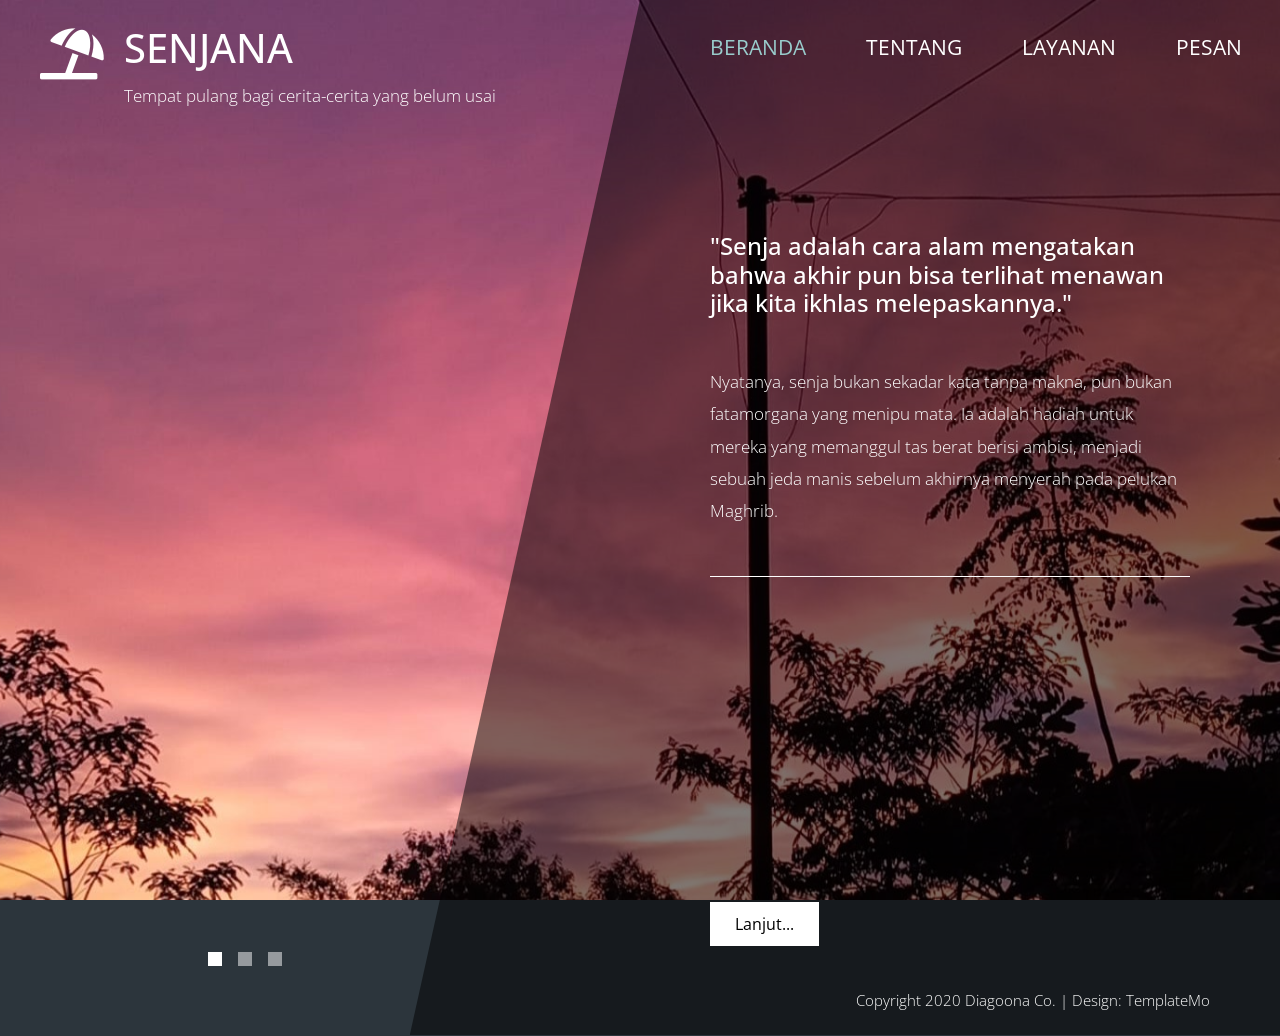
<file: index.html>
<!DOCTYPE html>
<html lang="en">

<head>
    <meta charset="UTF-8">
    <meta name="viewport" content="width=device-width, initial-scale=1.0">
    <meta http-equiv="X-UA-Compatible" content="ie=edge">
    <title>Sketsa sore</title>
    <link href="https://fonts.googleapis.com/css?family=Open+Sans:300,400" rel="stylesheet" /> <!-- https://fonts.google.com/ -->
    <link href="css/bootstrap.min.css" rel="stylesheet" /> <!-- https://getbootstrap.com/ -->
    <link href="fontawesome/css/all.min.css" rel="stylesheet" /> <!-- https://fontawesome.com/ -->
    <link href="css/templatemo-diagoona.css" rel="stylesheet" />
<!--

TemplateMo 550 Diagoona

https://templatemo.com/tm-550-diagoona

-->
</head>

<body>
    <div class="tm-container">        
        <div>
            <div class="tm-row pt-4">
                <div class="tm-col-left">
                    <div class="tm-site-header media">
                        <i class="fas fa-umbrella-beach fa-3x mt-1 tm-logo"></i>
                        <div class="media-body">
                            <h1 class="tm-sitename text-uppercase">Senjana</h1>
                            <p class="tm-slogon">Tempat pulang bagi cerita-cerita yang belum usai </p>
                        </div>        
                    </div>
                </div>
                <div class="tm-col-right">
                    <nav class="navbar navbar-expand-lg" id="tm-main-nav">
                        <button class="navbar-toggler toggler-example mr-0 ml-auto" type="button" 
                            data-toggle="collapse" data-target="#navbar-nav" 
                            aria-controls="navbar-nav" aria-expanded="false" aria-label="Toggle navigation">
                            <span><i class="fas fa-bars"></i></span>
                        </button>
                        <div class="collapse navbar-collapse tm-nav" id="navbar-nav">
                            <ul class="navbar-nav text-uppercase">
                                <li class="nav-item active">
                                    <a class="nav-link tm-nav-link" href="#">Beranda <span class="sr-only">(current)</span></a>
                                </li>
                                <li class="nav-item">
                                    <a class="nav-link tm-nav-link" href="about.html">Tentang</a>
                                </li>
                                <li class="nav-item">
                                    <a class="nav-link tm-nav-link" href="services.html">Layanan</a>
                                </li>                            
                                <li class="nav-item">
                                    <a class="nav-link tm-nav-link" href="contact.html">Pesan</a>
                                </li>
                                </li>                            
                                <li class="nav-item">
                                    <a class="nav-link tm-nav-link" href="login/index.html" class="nav-cta">Login</a>
                                    <p id="userInfo">Belum Login</p>
                                </li>
                <div id="authArea">
                    <button onclick="gologin()" class="nav-cta">Login</button>
                </div>
                            </ul>                            
                        </div>                        
                    </nav>
                </div>
            </div>
            
            <div class="tm-row">
                <div class="tm-col-left"></div>
                <main class="tm-col-right">
                    <section class="tm-content">
                        <h2 class="mb-5 tm-content-title">"Senja adalah cara alam mengatakan bahwa akhir pun bisa terlihat menawan jika kita ikhlas melepaskannya."</h2>
                        <p class="mb-5">Nyatanya, senja bukan sekadar kata tanpa makna, pun bukan fatamorgana yang menipu mata. Ia adalah hadiah untuk mereka yang memanggul tas berat berisi ambisi, menjadi sebuah jeda manis sebelum akhirnya menyerah pada pelukan Maghrib.</p>
                        <hr class="mb-5">
                        <div class="video-container">
                             <iframe
                                src="https://www.youtube.com/embed/jmvX6XyvCy0"
                                title="Raim Laode - Bersenja Gurau"
                                frameborder="0"
                                allow="accelerometer; autoplay; clipboard-write; encrypted-media; gyroscope; picture-in-picture"
                                allowfullscreen>
                             </iframe>
                        </div>

                        <br>
                       
                        <a href="about.html" class="btn btn-primary">Lanjut...</a>
                        
                    </section>
                </main>
            </div>
        </div>        

        <div class="tm-row">
            <div class="tm-col-left text-center">            
                <ul class="tm-bg-controls-wrapper">
                    <li class="tm-bg-control active" data-id="0"></li>
                    <li class="tm-bg-control" data-id="1"></li>
                    <li class="tm-bg-control" data-id="2"></li>
                </ul>            
            </div>        
            <div class="tm-col-right tm-col-footer">
                <footer class="tm-site-footer text-right">
                    <p class="mb-0">Copyright 2020 Diagoona Co. 
                    
                    | Design: <a rel="nofollow" target="_parent" href="https://templatemo.com" class="tm-text-link">TemplateMo</a></p>
                </footer>
            </div>  
        </div>

        <!-- Diagonal background design -->
        <div class="tm-bg">
            <div class="tm-bg-left"></div>
            <div class="tm-bg-right"></div>
        </div>
    </div>

    <script src="js/jquery-3.4.1.min.js"></script>
    <script src="js/bootstrap.min.js"></script>
    <script src="js/jquery.backstretch.min.js"></script>
    <script src="js/templatemo-script.js"></script>
    <script src="login/js/welcome (1).js"></script>
</body>
</html>
</file>
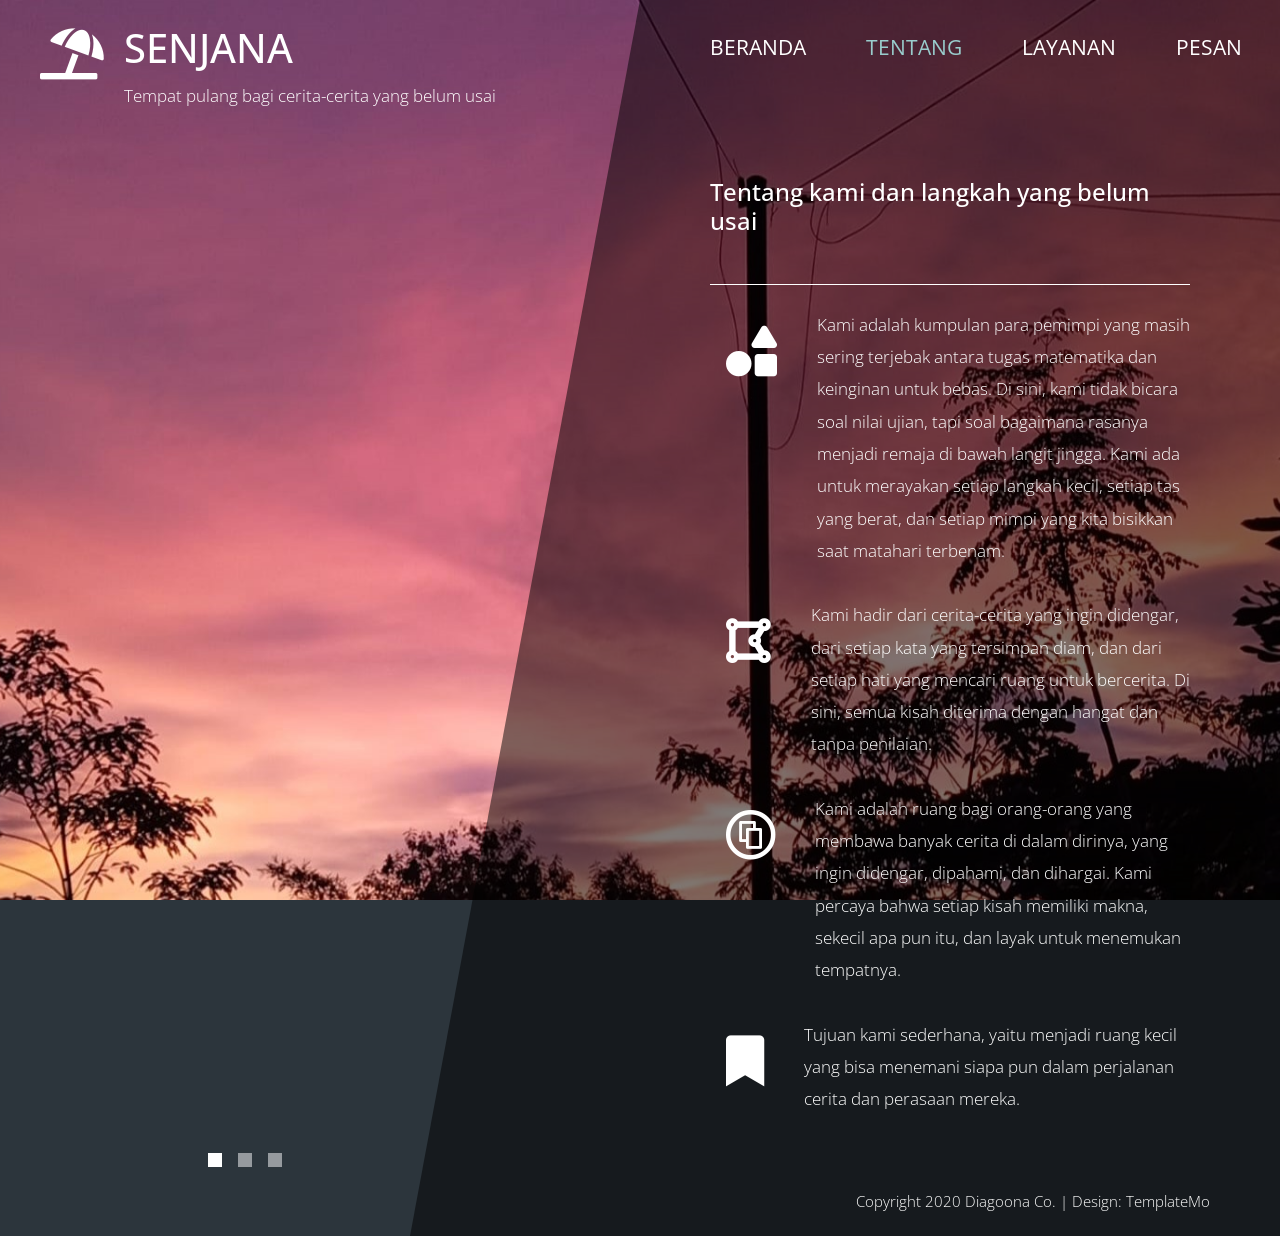
<file: about.html>
<!DOCTYPE html>
<html lang="en">

<head>
    <meta charset="UTF-8">
    <meta name="viewport" content="width=device-width, initial-scale=1.0">
    <meta http-equiv="X-UA-Compatible" content="ie=edge">
    <title>Sketsa sore</title>
    <link href="https://fonts.googleapis.com/css?family=Open+Sans:300,400" rel="stylesheet" /> <!-- https://fonts.google.com/ -->
    <link href="css/bootstrap.min.css" rel="stylesheet" /> <!-- https://getbootstrap.com/ -->
    <link href="fontawesome/css/all.min.css" rel="stylesheet" /> <!-- https://fontawesome.com/ -->
    <link href="css/templatemo-diagoona.css" rel="stylesheet" />
<!--

TemplateMo 550 Diagoona

https://templatemo.com/tm-550-diagoona

-->
</head>

<body>
    <div class="tm-container">        
        <div>
            <div class="tm-row pt-4">
                <div class="tm-col-left">
                    <div class="tm-site-header media">
                        <i class="fas fa-umbrella-beach fa-3x mt-1 tm-logo"></i>
                        <div class="media-body">
                            <h1 class="tm-sitename text-uppercase">Senjana</h1>
                            <p class="tm-slogon">Tempat pulang bagi cerita-cerita yang belum usai</p>
                        </div>        
                    </div>
                </div>
                <div class="tm-col-right">
                    <nav class="navbar navbar-expand-lg" id="tm-main-nav">
                        <button class="navbar-toggler toggler-example mr-0 ml-auto" type="button" 
                            data-toggle="collapse" data-target="#navbar-nav" 
                            aria-controls="navbar-nav" aria-expanded="false" aria-label="Toggle navigation">
                            <span><i class="fas fa-bars"></i></span>
                        </button>
                        <div class="collapse navbar-collapse tm-nav" id="navbar-nav">
                            <ul class="navbar-nav text-uppercase">
                                <li class="nav-item">
                                    <a class="nav-link tm-nav-link" href="index.html">Beranda</a>
                                </li>
                                <li class="nav-item active">
                                    <a class="nav-link tm-nav-link" href="about.html">Tentang <span class="sr-only">(current)</span></a>
                                </li>
                                <li class="nav-item">
                                    <a class="nav-link tm-nav-link" href="services.html">Layanan</a>
                                </li>                            
                                <li class="nav-item">
                                    <a class="nav-link tm-nav-link" href="contact.html">Pesan</a>
                                </li>
                            </ul>                            
                        </div>                        
                    </nav>
                </div>
            </div>
            
            <div class="tm-row">
                <div class="tm-col-left"></div>
                <main class="tm-col-right">
                    <section class="tm-content tm-about">
                        <h2 class="mb-5 tm-content-title">Tentang kami dan langkah yang belum usai</h2>
                        <hr class="mb-4">
                        <div class="media my-3">
                            <i class="fas fa-shapes fa-3x p-3 mr-4"></i>
                            <div class="media-body">
                                <p>Kami adalah kumpulan para pemimpi yang masih sering terjebak antara tugas matematika dan keinginan untuk bebas. Di sini, kami tidak bicara soal nilai ujian, tapi soal bagaimana rasanya menjadi remaja di bawah langit jingga. Kami ada untuk merayakan setiap langkah kecil, setiap tas yang berat, dan setiap mimpi yang kita bisikkan saat matahari terbenam.</p>
                            </div> 
                        </div>
                        <div class="media my-3">
                            <i class="fas fa-draw-polygon fa-3x p-3 mr-4"></i>
                            <div class="media-body">
                                <p>Kami hadir dari cerita-cerita yang ingin didengar, dari setiap kata yang tersimpan diam, dan dari setiap hati yang mencari ruang untuk bercerita. Di sini, semua kisah diterima dengan hangat dan tanpa penilaian.</p>
                            </div> 
                        </div>
                        <div class="media my-3">
                            <i class="fab fa-creative-commons-share fa-3x p-3 mr-4"></i>
                            <div class="media-body">
                                <p>Kami adalah ruang bagi orang-orang yang membawa banyak cerita di dalam dirinya, yang ingin didengar, dipahami, dan dihargai. Kami percaya bahwa setiap kisah memiliki makna, sekecil apa pun itu, dan layak untuk menemukan tempatnya.</p>
                            </div> 
                        </div>
                        <div class="media my-3">
                            <i class="fas fa-bookmark fa-3x p-3 mr-4"></i>
                            <div class="media-body">
                                <p>Tujuan kami sederhana, yaitu menjadi ruang kecil yang bisa menemani siapa pun dalam perjalanan cerita dan perasaan mereka.</p>
                            </div> 
                        </div>                        
                    </section>
                </main>
            </div>
        </div>        

        <div class="tm-row">
            <div class="tm-col-left text-center">            
                <ul class="tm-bg-controls-wrapper">
                    <li class="tm-bg-control active" data-id="0"></li>
                    <li class="tm-bg-control" data-id="1"></li>
                    <li class="tm-bg-control" data-id="2"></li>
                </ul>            
            </div>        
            <div class="tm-col-right tm-col-footer">
                <footer class="tm-site-footer text-right">
                    <p class="mb-0">Copyright 2020 Diagoona Co. 
                    
                    | Design: <a rel="nofollow" target="_parent" href="https://templatemo.com" class="tm-text-link">TemplateMo</a></p>
                </footer>
            </div>   
        </div>        

        <!-- Diagonal background design -->
        <div class="tm-bg">
            <div class="tm-bg-left"></div>
            <div class="tm-bg-right"></div>
        </div>
    </div>

    <script src="js/jquery-3.4.1.min.js"></script>
    <script src="js/bootstrap.min.js"></script>
    <script src="js/jquery.backstretch.min.js"></script>
    <script src="js/templatemo-script.js"></script>
</body>
</html>
</file>
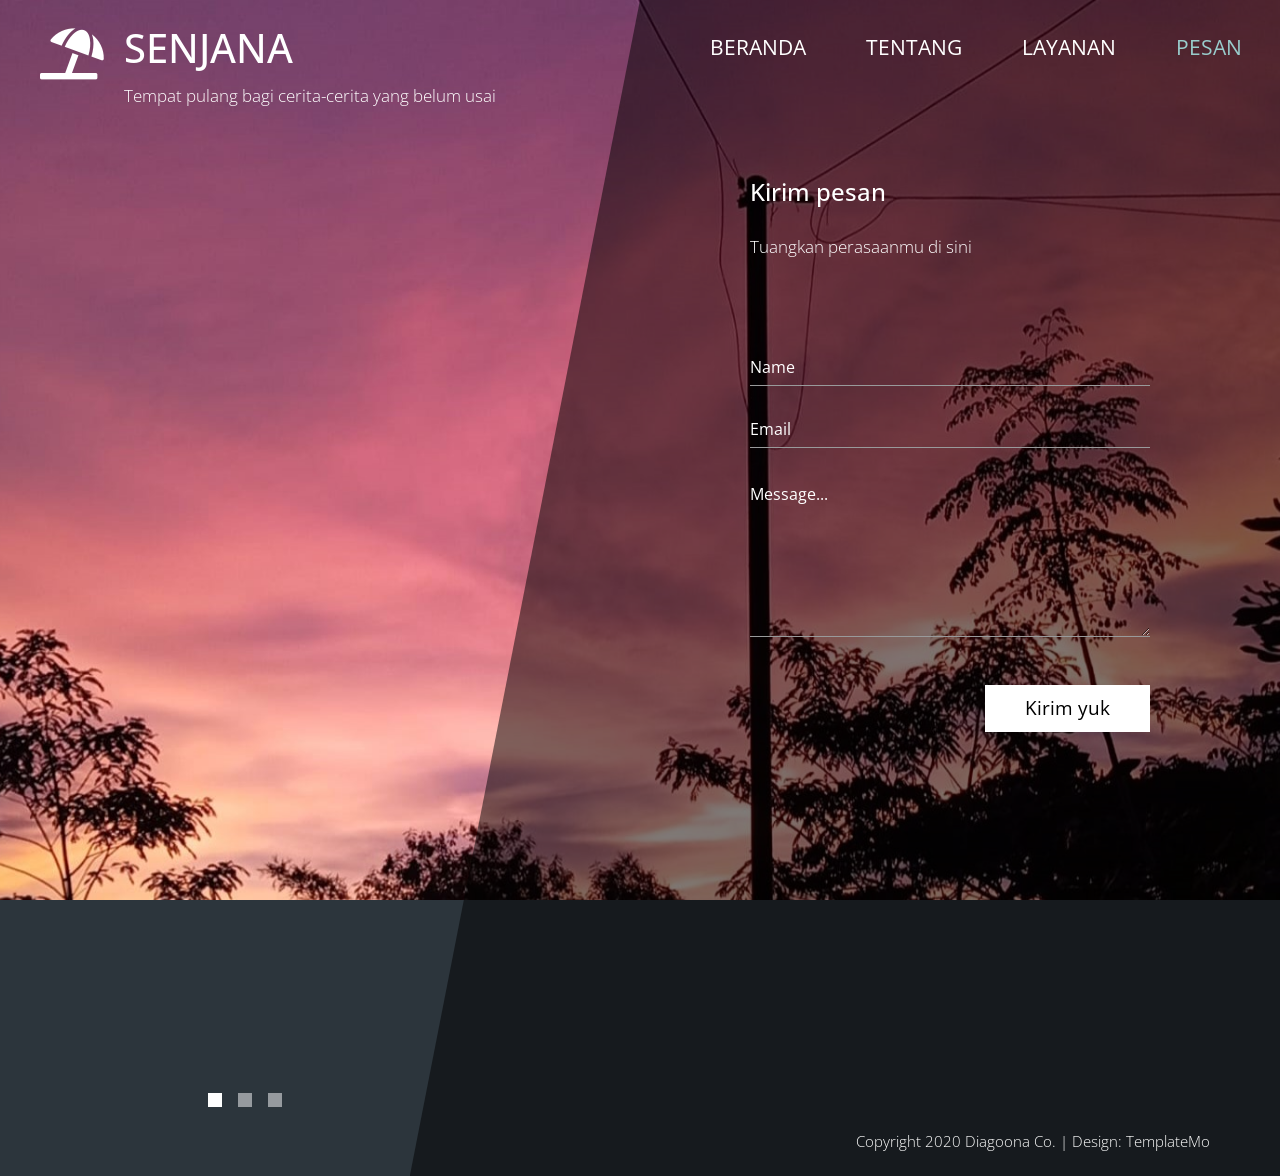
<file: contact.html>
<!DOCTYPE html>
<html lang="en">

<head>
    <meta charset="UTF-8">
    <meta name="viewport" content="width=device-width, initial-scale=1.0">
    <meta http-equiv="X-UA-Compatible" content="ie=edge">
    <title>Sketsa sore</title>
    <link href="https://fonts.googleapis.com/css?family=Open+Sans:300,400" rel="stylesheet" /> <!-- https://fonts.google.com/ -->
    <link href="css/bootstrap.min.css" rel="stylesheet" /> <!-- https://getbootstrap.com/ -->
    <link href="fontawesome/css/all.min.css" rel="stylesheet" /> <!-- https://fontawesome.com/ -->
    <link href="css/templatemo-diagoona.css" rel="stylesheet" />
<!--

TemplateMo 550 Diagoona

https://templatemo.com/tm-550-diagoona

-->
</head>
<body>
    <div class="tm-container">
        <div>
            <div class="tm-row pt-4">
                <div class="tm-col-left">
                    <div class="tm-site-header media">
                        <i class="fas fa-umbrella-beach fa-3x mt-1 tm-logo"></i>
                        <div class="media-body">
                            <h1 class="tm-sitename text-uppercase">Senjana</h1>
                            <p class="tm-slogon">Tempat pulang bagi cerita-cerita yang belum usai</p>
                        </div>        
                    </div>
                </div>
                <div class="tm-col-right">
                    <nav class="navbar navbar-expand-lg" id="tm-main-nav">
                        <button class="navbar-toggler toggler-example mr-0 ml-auto" type="button" 
                            data-toggle="collapse" data-target="#navbar-nav" 
                            aria-controls="navbar-nav" aria-expanded="false" aria-label="Toggle navigation">
                            <span><i class="fas fa-bars"></i></span>
                        </button>
                        <div class="collapse navbar-collapse tm-nav" id="navbar-nav">
                            <ul class="navbar-nav text-uppercase">
                                <li class="nav-item">
                                    <a class="nav-link tm-nav-link" href="index.html">Beranda</a>
                                </li>
                                <li class="nav-item">
                                    <a class="nav-link tm-nav-link" href="about.html">Tentang</a>
                                </li>
                                <li class="nav-item">
                                    <a class="nav-link tm-nav-link" href="services.html">Layanan</a>
                                </li>                            
                                <li class="nav-item active">
                                    <a class="nav-link tm-nav-link" href="contact.html">Pesan <span class="sr-only">(current)</span></a>
                                </li>
                            </ul>                            
                        </div>                        
                    </nav>
                </div>
            </div>
            
            <div class="tm-row">
                <div class="tm-col-left"></div>
                <main class="tm-col-right tm-contact-main"> <!-- Content -->
                    <section class="tm-content tm-contact">
                        <h2 class="mb-4 tm-content-title">Kirim pesan</h2>
                        <p class="mb-85">Tuangkan perasaanmu di sini </p>
                        <form id="contact-form" action="https://formspree.io/f/mykvlrba" method="POST">
                            <input type="hidden" name="_subject" value="Pesan baru dari website Senjana">
                            <div class="form-group mb-4">
                                <input type="text" name="name" class="form-control" placeholder="Name" required="" />
                            </div>
                            <div class="form-group mb-4">
                                <input type="email" name="email" class="form-control" placeholder="Email" required="" />
                            </div>
                            <div class="form-group mb-5">
                                <textarea rows="6" name="message" class="form-control" placeholder="Message..." required=""></textarea>
                            </div>
                            <div class="text-right">
                                <button type="submit" class="btn btn-big btn-primary">Kirim yuk</button>
                            </div>
                        </form>
                        <div class="mt-5">
                            <iframe 
                                src="https://www.google.com/maps/embed?pb=!1m18!1m12!1m3!1d4700.8152401701445!2d110.39320794809352!3d-7.800550264801098!2m3!1f0!2f0!3f0!3m2!1i1024!2i768!4f13.1!3m3!1m2!1s0x2e7a57669d43fe55%3A0x75fae1bb400d4da5!2sSMA%20Negeri%208%20Yogyakarta!5e0!3m2!1sen!2sid!4v1779963086309!5m2!1sen!2sid" 
                                width="100%" 
                                height="300" 
                                style="border:0;" 
                                allowfullscreen="" 
                                loading="lazy" 
                                referrerpolicy="no-referrer-when-downgrade">
                            </iframe>
                        </div>
                    </section>
                       
                </main>
            </div>
        </div>        

        <div class="tm-row">
            <div class="tm-col-left text-center">            
                <ul class="tm-bg-controls-wrapper">
                    <li class="tm-bg-control active" data-id="0"></li>
                    <li class="tm-bg-control" data-id="1"></li>
                    <li class="tm-bg-control" data-id="2"></li>
                </ul>            
            </div>        
            <div class="tm-col-right tm-col-footer">
                <footer class="tm-site-footer text-right">
                    <p class="mb-0">Copyright 2020 Diagoona Co. 
                    
                    | Design: <a rel="nofollow" target="_parent" href="https://templatemo.com" class="tm-text-link">TemplateMo</a></p>
                </footer>
            </div>  
        </div>

        <div class="tm-bg"> <!-- Diagonal background design -->
            <div class="tm-bg-left"></div>
            <div class="tm-bg-right"></div>
        </div>
    </div>

    <script src="js/jquery-3.4.1.min.js"></script>
    <script src="js/bootstrap.min.js"></script>
    <script src="js/jquery.backstretch.min.js"></script>
    <script src="js/templatemo-script.js"></script>
</body>
</html>
</file>
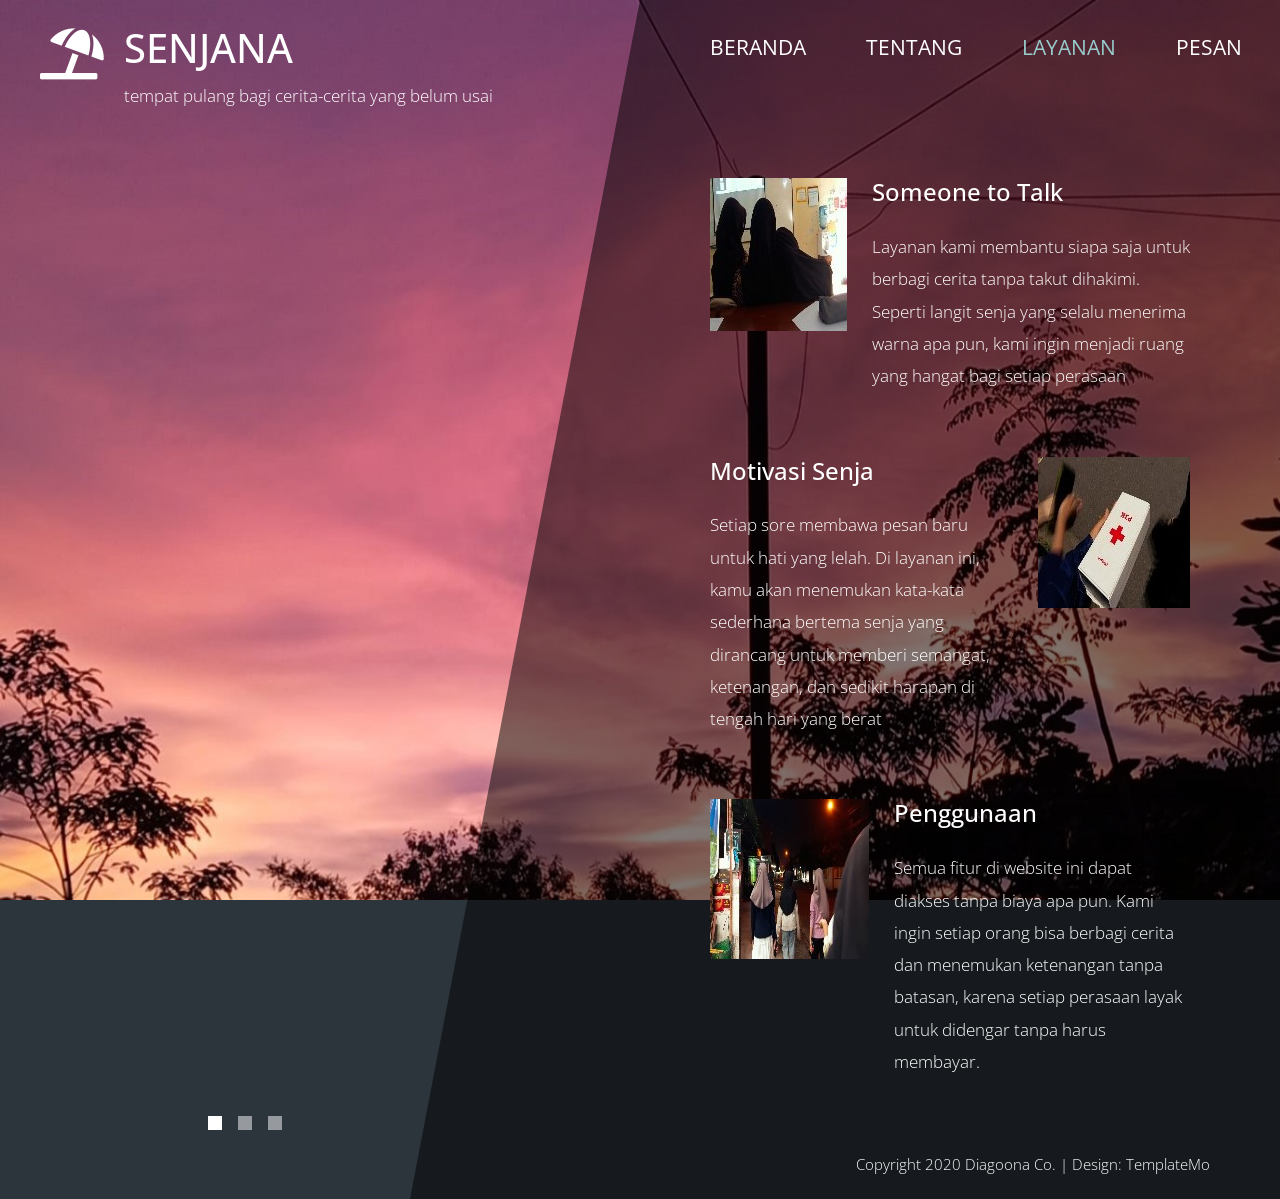
<file: services.html>
<!DOCTYPE html>
<html lang="en">

<head>
    <meta charset="UTF-8">
    <meta name="viewport" content="width=device-width, initial-scale=1.0">
    <meta http-equiv="X-UA-Compatible" content="ie=edge">
    <title>Sketsa sore</title>
    <link href="https://fonts.googleapis.com/css?family=Open+Sans:300,400" rel="stylesheet" /> <!-- https://fonts.google.com/ -->
    <link href="css/bootstrap.min.css" rel="stylesheet" /> <!-- https://getbootstrap.com/ -->
    <link href="fontawesome/css/all.min.css" rel="stylesheet" /> <!-- https://fontawesome.com/ -->
    <link href="css/templatemo-diagoona.css" rel="stylesheet" />
<!--

TemplateMo 550 Diagoona

https://templatemo.com/tm-550-diagoona

-->
</head>

<body>
    <div class="tm-container">        
        <div>
            <div class="tm-row pt-4">
                <div class="tm-col-left">
                    <div class="tm-site-header media">
                        <i class="fas fa-umbrella-beach fa-3x mt-1 tm-logo"></i>
                        <div class="media-body">
                            <h1 class="tm-sitename text-uppercase">senjana</h1>
                            <p class="tm-slogon">tempat pulang bagi cerita-cerita yang belum usai</p>
                        </div>        
                    </div>
                </div>
                <div class="tm-col-right">
                    <nav class="navbar navbar-expand-lg" id="tm-main-nav">
                        <button class="navbar-toggler toggler-example mr-0 ml-auto" type="button" 
                            data-toggle="collapse" data-target="#navbar-nav" 
                            aria-controls="navbar-nav" aria-expanded="false" aria-label="Toggle navigation">
                            <span><i class="fas fa-bars"></i></span>
                        </button>
                        <div class="collapse navbar-collapse tm-nav" id="navbar-nav">
                            <ul class="navbar-nav text-uppercase">
                                <li class="nav-item">
                                    <a class="nav-link tm-nav-link" href="index.html">Beranda</a>
                                </li>
                                <li class="nav-item">
                                    <a class="nav-link tm-nav-link" href="about.html">Tentang</a>
                                </li>
                                <li class="nav-item active">
                                    <a class="nav-link tm-nav-link" href="services.html">Layanan <span class="sr-only">(current)</span></a>
                                </li>                            
                                <li class="nav-item">
                                    <a class="nav-link tm-nav-link" href="contact.html">Pesan</a>
                                </li>
                            </ul>                            
                        </div>                        
                    </nav>
                </div>
            </div>
            
            <div class="tm-row">
                <div class="tm-col-left"></div>
                <main class="tm-col-right">
                    <section class="tm-content">
                        <div class="media my-3 mb-5 tm-service-media tm-service-media-img-l">
                            <img src="img/services-1.jpg" alt="Image" class="tm-service-img">
                            <div class="media-body tm-service-text">
                                <h2 class="mb-4 tm-content-title">Someone to Talk</h2>
                                <p>Layanan kami membantu siapa saja untuk berbagi cerita tanpa takut dihakimi. Seperti langit senja yang selalu menerima warna apa pun, kami ingin menjadi ruang yang hangat bagi setiap perasaan</p>
                            </div> 
                        </div>
                        <div class="media my-3 mb-5 tm-service-media">                            
                            <div class="media-body tm-service-text">
                                <h2 class="mb-4 tm-content-title">Motivasi Senja</h2>
                                <p>Setiap sore membawa pesan baru untuk hati yang lelah. Di layanan ini, kamu akan menemukan kata-kata sederhana bertema senja yang dirancang untuk memberi semangat, ketenangan, dan sedikit harapan di tengah hari yang berat</p>
                            </div> 
                            <img src="img/services-2.jpg" alt="Image" class="tm-service-img-r">
                        </div>
                        <div class="media my-3 tm-service-media tm-service-media-img-l">
                            <img src="img/services-3.jpg" alt="Image" class="tm-service-img">
                            <div class="media-body tm-service-text">
                                <h2 class="mb-4 tm-content-title">Penggunaan</h2>
                                <p>Semua fitur di website ini dapat diakses tanpa biaya apa pun. Kami ingin setiap orang bisa berbagi cerita dan menemukan ketenangan tanpa batasan, karena setiap perasaan layak untuk didengar tanpa harus membayar.</p>
                            </div> 
                        </div>                      
                    </section>
                </main>
            </div>
        </div>        

        <div class="tm-row">
            <div class="tm-col-left text-center">            
                <ul class="tm-bg-controls-wrapper">
                    <li class="tm-bg-control active" data-id="0"></li>
                    <li class="tm-bg-control" data-id="1"></li>
                    <li class="tm-bg-control" data-id="2"></li>
                </ul>            
            </div>        
            <div class="tm-col-right tm-col-footer">
                <footer class="tm-site-footer text-right">
                    <p class="mb-0">Copyright 2020 Diagoona Co. 
                    
                    | Design: <a rel="nofollow" target="_parent" href="https://templatemo.com" class="tm-text-link">TemplateMo</a></p>
                </footer>
            </div>  
        </div>        

        <!-- Diagonal background design -->
        <div class="tm-bg">
            <div class="tm-bg-left"></div>
            <div class="tm-bg-right"></div>
        </div>
    </div>

    <script src="js/jquery-3.4.1.min.js"></script>
    <script src="js/bootstrap.min.js"></script>
    <script src="js/jquery.backstretch.min.js"></script>
    <script src="js/templatemo-script.js"></script>
</body>

</html>
</file>
<file: css/templatemo-diagoona.css>
/*

TemplateMo 550 Diagoona

https://templatemo.com/tm-550-diagoona

*/

body {
    font-family: 'Open Sans', Arial, sans-serif;
    font-size: 17px;
    font-weight: 300;
    overflow-x: hidden;
    color: white;
    background-color: #2C353C;
}

a { 
    transition: all 0.3s ease; 
    text-decoration: none;
}

ul { padding: 0; }
a:hover { text-decoration: none; }
button:focus { outline: none; }
p { line-height: 1.9; }
.tm-logo { margin-right: 20px; }
.tm-slogan { font-size: 0.8rem; }

/* Navigation */
.navbar-toggler {
    padding: 8px 15px;
    border: 0;
    border-radius: 0;
    transform: skewX(-15deg);
    background-color: rgba(0,0,0,0.5);
    color: white;    
}

.navbar-toggler i { transform: skewX(15deg); }

.navbar-expand-lg {
    padding-left: 0;
    padding-right: 0;
}

.navbar-expand-lg .navbar-nav .nav-link { padding: 0; }

.navbar-expand-lg .navbar-nav .tm-nav-link {
    font-size: 1.3rem;
    font-weight: 400;
    color: white;    
    padding-bottom: 30px;    
}

.nav-item { margin-right: 60px; }

.nav-item:last-child { margin-right: 0; }

.nav-item.active .tm-nav-link,
.nav-item:hover .tm-nav-link {
    color: #9CC;
}

/* Page Background */
.tm-bg {
    position: absolute;
    left: 0;
    right: 0;
    width: 100%;
    height: 100%;
    display: flex;
    z-index: -1000;
}

.tm-bg-left,
.tm-bg-right {
    position: relative;
    width: 50%;
    height: 100%;
}

.tm-bg-right { background-color: rgba(0,0,0,0.5); }

.tm-bg-left {
    border-right: 230px solid rgba(0,0,0,0.5);
    border-top: 100vh solid transparent;
}

.tm-bg-controls-wrapper {
    display: inline-block;
    margin-left: -150px;
}

.tm-bg-control {
    display: inline-block;
    width: 14px;
    height: 14px;
    background-color: rgba(255,255,255,0.5);
    margin: 6px;
    cursor: pointer;
}

.tm-bg-control.active,
.tm-bg-control:hover {
    background-color: white;
}

.tm-container {
    width: 100%;
    height: 100%;
    min-height: 100vh;
    position: relative;
    display: flex;
    flex-direction: column;
    justify-content: space-between;  
}

.tm-row { display: flex; }

.tm-col-left {
    width: 50%;
    height: 100%;
    padding-left: 40px;  
    padding-right: 40px;
}

.tm-col-right {
    width: 50%;
    height: 100%;
    padding-left: 70px;
    padding-right: 70px;
}

.tm-content {
    max-width: 660px;
    margin-top: 50px;
    padding-right: 20px;
}

.tm-about { max-width: 525px; }

::-webkit-scrollbar {
    -webkit-appearance: none;
    width: 10px;
}
  
::-webkit-scrollbar-thumb {
    border-radius: 5px;
    background-color: rgba(255,255,255,.8);
    box-shadow: 0 0 1px rgba(255,255,255,.8);
}

.tm-content-title { font-size: 1.5rem; }
hr { border-top: 1px solid white; }

.btn {
    padding: 10px 25px;
    border-radius: 0;
}

.btn-big {
    padding: 9px 40px;
    font-size: 1.2rem;;
}

.btn-primary {
    background-color: white;
    color: black;
    border: 0;
}

.btn-primary:hover {
    background-color: #9CC;
    color: black;
}

.tm-site-footer {
    padding: 40px 0 20px;
    max-width: 660px;
    font-size: 0.95rem;
}

.tm-col-footer { padding-left: 0; }
.tm-text-link { color: white; }

.tm-text-link:hover,
.tm-text-link:focus {
    color: #9CC;
}

/* Service */ 
.tm-service-text { max-width: 365px; }
.tm-service-img { margin-right: 25px; }
.tm-service-img-r { margin-left: 25px; }

/* Contact */
.form-control,
textarea {    
    color: white;
    background-color: transparent;
    background-clip: padding-box;
    border: none;
    border-bottom: 1px solid #999A9B;
    border-radius: 0;
    transition: border-color 0.15s ease-in-out, box-shadow 0.15s ease-in-out;
    padding: 10px 0;
    font-family: 'Open Sans', Arial, sans-serif;
    font-size: 1rem;
    font-weight: 400;
    line-height: 1.5;
}

.form-control:focus {
    color: white;
    background-color: transparent;    
    box-shadow: none;
    border-color: #9CC;
    outline: none;
}

.mb-85 { margin-bottom: 85px; }
.tm-contact-main { max-width: 690px; }

.tm-contact {
    max-width: 420px;
    margin-left: auto;
    margin-right: auto;
}

.form-control::-webkit-input-placeholder { color: white; } /* Edge */  
.form-control:-ms-input-placeholder { color: white; } /* Internet Explorer 10-11 */  
.form-control::placeholder { color: white; }

.user-box{
    display: flex;
    align-items: center;
    gap: 15px;
    color: white;
}

.user-info{
    display: flex;
    flex-direction: column;
    line-height: 1.2;
}

#logoutBtn,
#loginBtn{
    padding: 8px 14px;
    border: none;
    border-radius: 6px;
    cursor: pointer;
}

@media (max-width: 1200px) {
    .nav-item { margin-right: 30px; }

    .tm-page-right {
        padding-left: 30px;
        padding-right: 30px;
    }
}

@media (max-width: 992px) {    
    .tm-nav {
        position: absolute;
        background: rgba(0, 0, 0, 0.8);
        color: white;
        top: 44px;
        right: 4px;
    }

    .navbar-expand-lg .navbar-nav .tm-nav-link {
        color: white;
        font-size: 1.1rem;
        padding: 13px 20px;
    }

    .nav-item { margin-right: 0; }

    .nav-item.active .tm-nav-link,
    .nav-item:hover .tm-nav-link {
        color: #9CC;
    }

    .tm-content { margin-top: 20px; }
    .tm-site-footer { padding-top: 40px; }
    .tm-col-left { width: 40%; }

    .tm-col-right {
        width: 60%;
        padding-left: 100px;
        padding-right: 30px;
    }
    
    .tm-col-footer { padding-left: 0; }
}

@media (max-width: 768px) {
    .tm-row { flex-direction: column; }

    .tm-col-left,
    .tm-col-right,
    .tm-bg-left,
    .tm-bg-right {
        width: 100%;
    }

    #tm-main-nav {
        position: fixed;
        top: 50px;
        right: 40px;
        padding-bottom: 0;
    }  
    
    .tm-bg { flex-direction: column; }

    .tm-bg-left {
        height: 200px;        
        border-bottom: 50px solid rgba(0,0,0,0.5);
        border-right: 0;
        border-top: 0;
    }

    .tm-bg-right { height: calc(100% - 200px); }

    .tm-bg-controls-wrapper {
        margin-left: 0;
        margin-top: 50px;
    }

    .tm-content {
        max-height: none;
        margin-top: 40px;
    }

    .tm-col-right {
        padding-top: 40px;
        padding-left: 30px;
    }

    .tm-col-footer {
        padding-left: 10px;
        padding-right: 10px;
    }
}

@media (max-width: 460px) {
    .tm-logo { margin-right: 15px; }
    .tm-sitename { font-size: 1.8rem; }
    .tm-slogon { font-size: 0.8rem; }
}

@media (max-width: 450px), (min-width: 768px) and (max-width: 830px), (min-width: 992px) and (max-width: 1040px) {
    .tm-service-media { flex-direction: column; }
    .tm-service-media-img-l { flex-direction: column-reverse; }
    .tm-service-text { margin-top: 20px; }
    .tm-service-img { margin-right: 0; }
    .tm-service-img-r { margin-left: 0; }
}
.video-container {
    text-align: center;
    margin-bottom: 20px;
}

.video-container iframe {
    width: 400px;
    height: 225px;
    border-radius: 15px;
}
.map-container {
    width: 400px;
    height: 225px;
}

.map-container iframe {
    width: 400px;
    height: 225px;
    border-radius: 10px;
}
</file>
